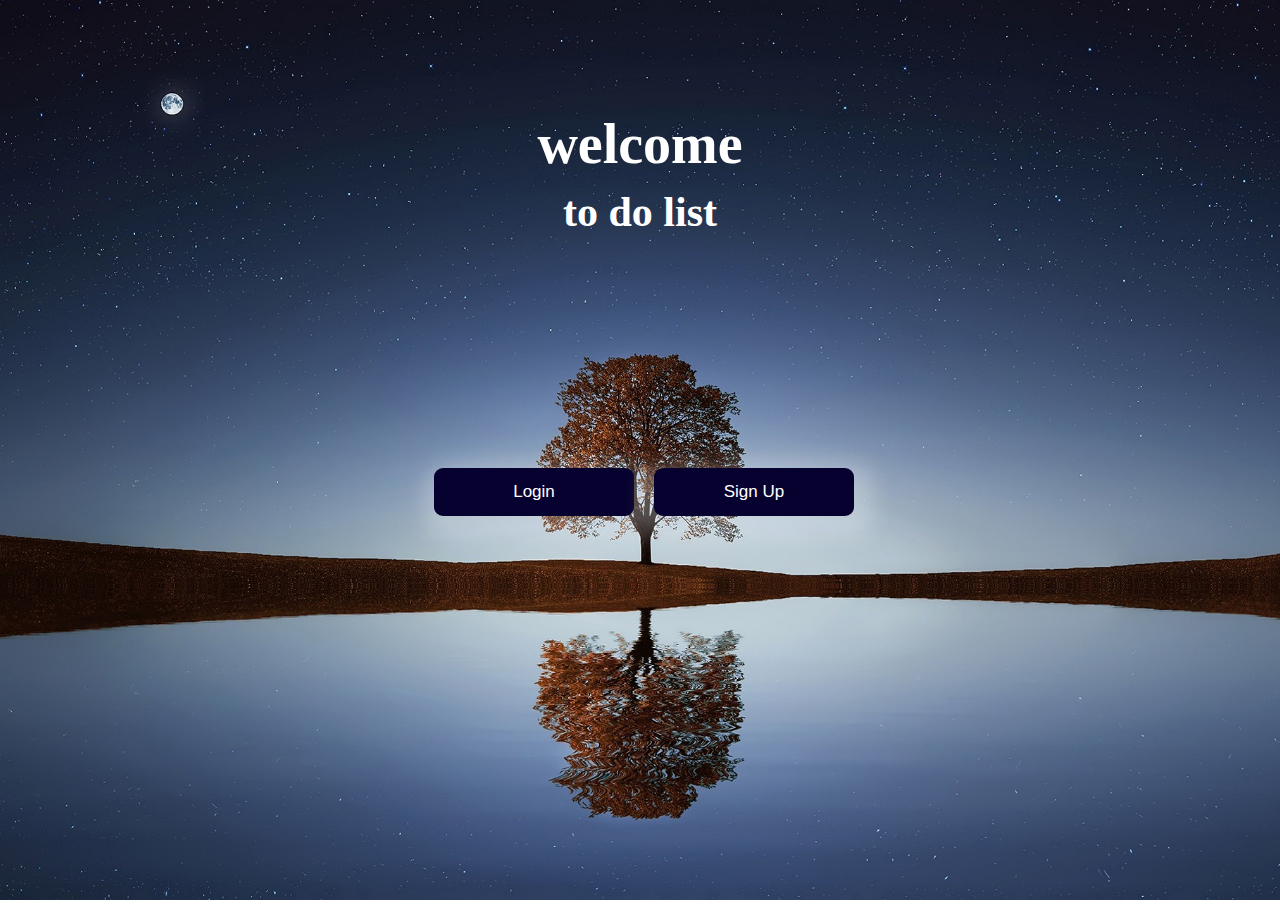
<file: index.html>
<!DOCTYPE html>
<html lang="en">
<head>
    <meta charset="UTF-8">
    <meta name="viewport" content="width=device-width, initial-scale=1.0">
    <link rel="stylesheet" href="style.css">
    <title>Document</title>
</head>
<body>
    <div class="titulos">
        <h1>welcome</h1>
        <h2>to do list</h2>
    </div>
    <div class="btn">
        <div class="btn_login">
            <button id="loginButton"><a href="./src/login.html">Login</a></button>
        </div>
        <div class="btn_sign">
            <button id="signupButton"><a href="./src/sign-up.html">Sign Up</a></button>
        </div>
    </div>
</body>
</html>
</file>
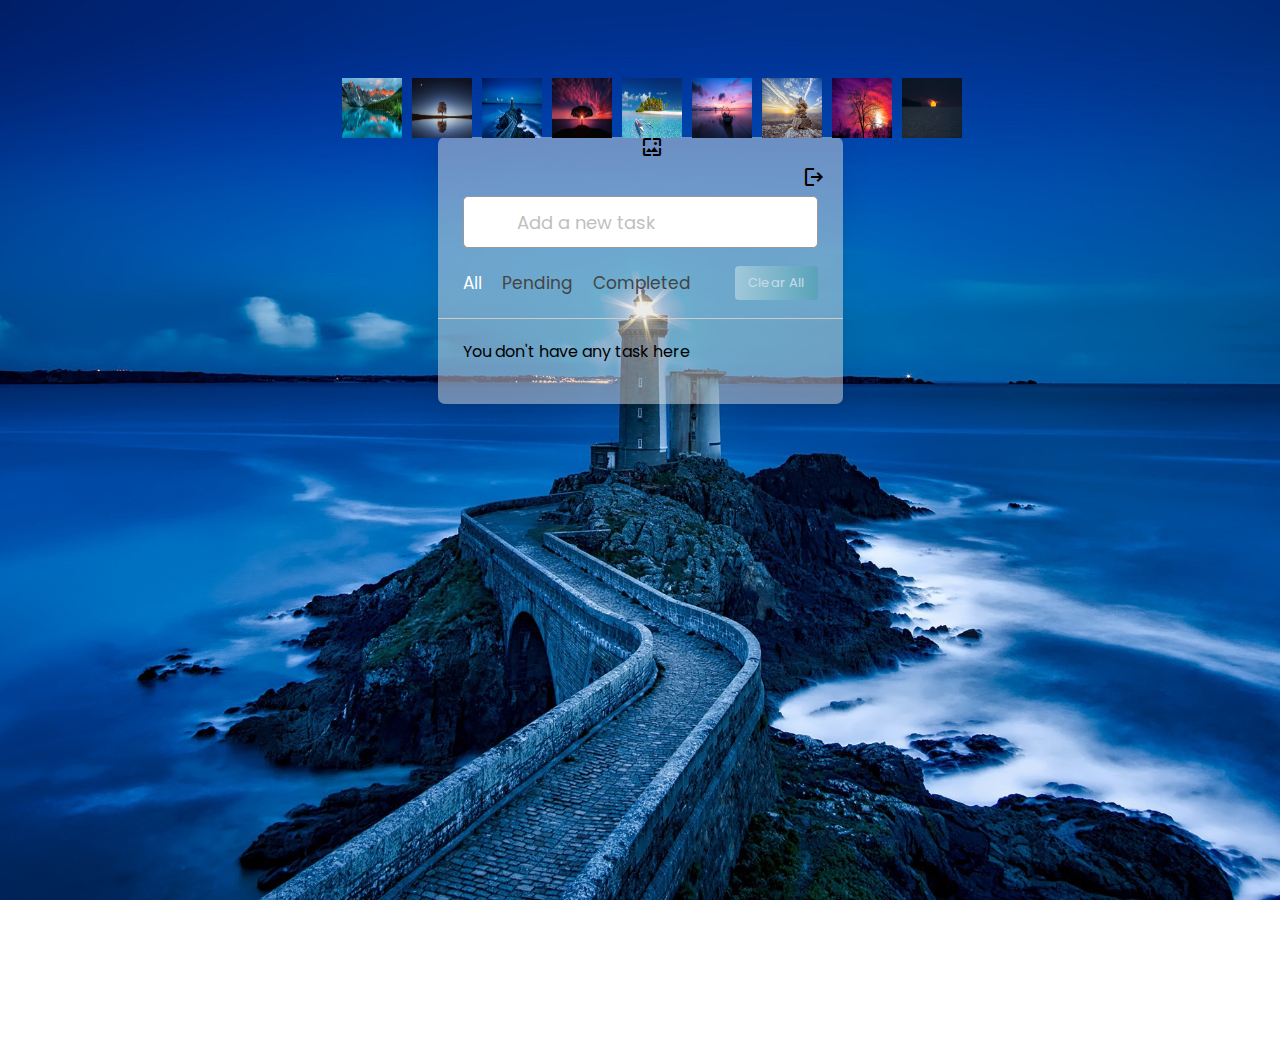
<file: src/list.html>
<!DOCTYPE html>

<html lang="en" dir="ltr">

<head>
    <meta charset="utf-8">
    <title>Todo List </title>
    <meta name="viewport" content="width=device-width, initial-scale=1.0">
    <link rel="stylesheet" href="https://unicons.iconscout.com/release/v4.0.0/css/line.css">
    <link rel="stylesheet" href="https://fonts.googleapis.com/css2?family=Material+Symbols+Outlined:opsz,wght,FILL,GRAD@24,400,0,0" />
        <link rel="stylesheet" href="../src/list.css">
</head>

<body>
    <div class="fondo">
    <span class="material-symbols-outlined">
        wallpaper
        </span>
    <div id="contenedorImagenes" class="oculto">
        <img src="../img/1.jpg" class="miniatura">
        <img src="../img/2.jpg" class="miniatura">
        <img src="../img/3.jpg" class="miniatura">
        <img src="../img/4.jpg" class="miniatura">
        <img src="../img/5.jpg" class="miniatura">
        <img src="../img/6.jpg" class="miniatura">
        <img src="../img/7.jpg" class="miniatura">
        <img src="../img/8.jpg" class="miniatura">
        <img src="../img/9.jpg" class="miniatura">

        
    </div>
</div>



    
    <div class="wrapper">
        <button class="logout-button">
            <span class="material-symbols-outlined">
                logout
            </span>
        </button>
        <div class="task-input">

            <input type="text" placeholder="Add a new task">
        </div>
        <div class="controls">
            <div class="filters">
                <span class="active" id="all">All</span>
                <span id="pending">Pending</span>
                <span id="completed">Completed</span>
            </div>
            <button class="clear-btn">Clear All</button>
        </div>
        <ul class="task-box"></ul>
    </div>

    <script src="../js/list.js"></script>
</body>
</html>
</file>
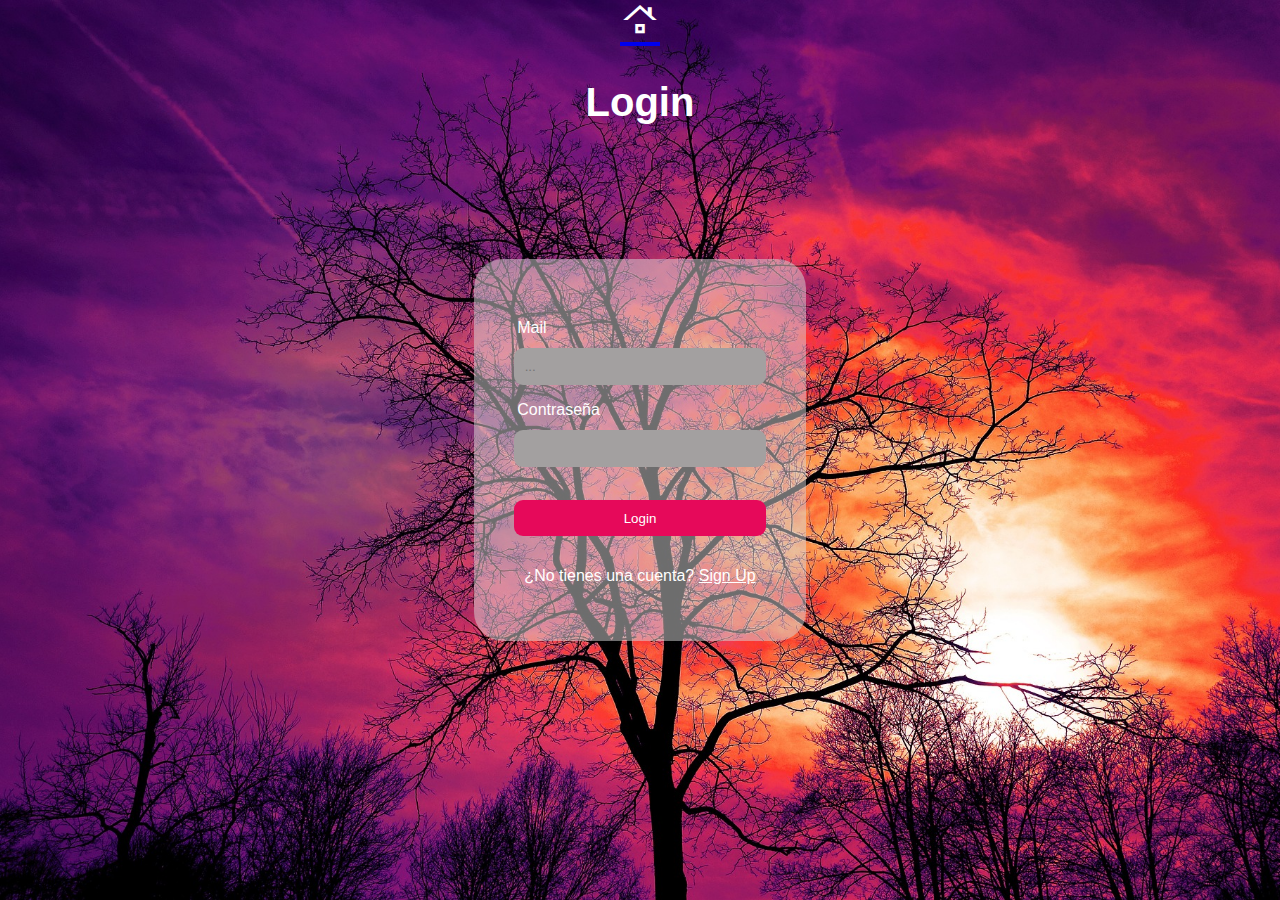
<file: src/login.html>
<!DOCTYPE html>
<html lang="en">
<head>
    <meta charset="UTF-8">
    <meta name="viewport" content="width=device-width, initial-scale=1.0">
    <link rel="stylesheet" href="https://fonts.googleapis.com/css2?family=Material+Symbols+Outlined:opsz,wght,FILL,GRAD@24,400,0,0" />
    <link rel="stylesheet" href="../src/login.css">
    <title>login</title>
</head>
<body>
    
    
    <a href="../index.html">
        <span id="home" class="material-symbols-outlined">
            roofing
            </span>
    </a>
    <h2>Login</h2>
    <section>

        <form id="loginForm">
            <label>Mail</label>
            <input type="email" placeholder="..." id="email" required>
            <label>Contraseña</label>
            <input type="password" placeholder="" id="password" required>
            <input type="submit" value="Login">

        </form>
        <p>¿No tienes una cuenta? <a href="../src/sign-up.html">Sign Up</a></p>

    </section>
    <script src="../js/login.js"></script>
</body>
</html>
</file>
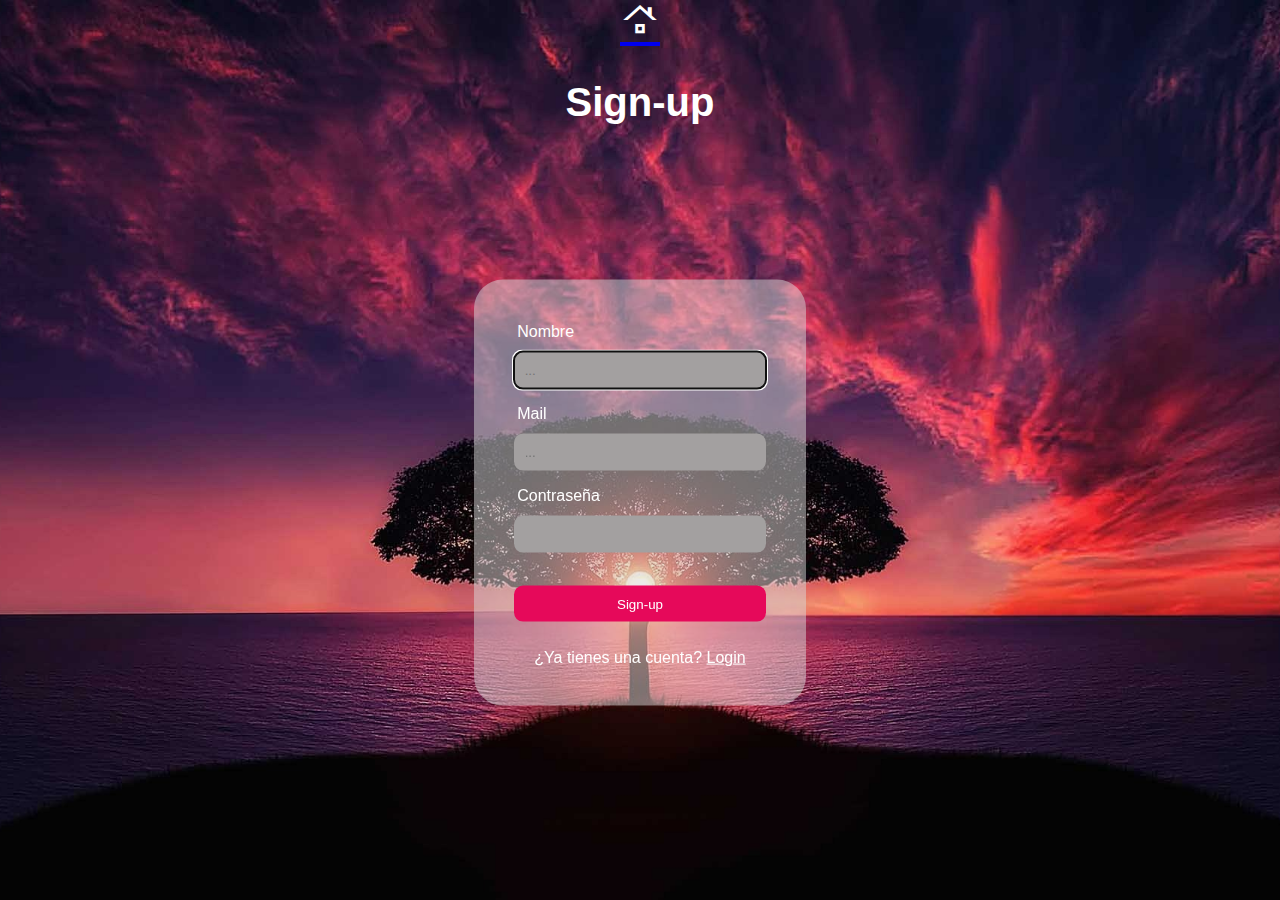
<file: src/sign-up.html>
<!DOCTYPE html>
<html lang="en">
<head>
    <meta charset="UTF-8">
    <meta name="viewport" content="width=device-width, initial-scale=1.0">
    <link rel="stylesheet" href="https://fonts.googleapis.com/css2?family=Material+Symbols+Outlined:opsz,wght,FILL,GRAD@24,400,0,0" />
    <link rel="stylesheet" href="../src/sign-up.css">
    <title>Document</title>
</head>
<body>

    <a href="../index.html">
        <span id="home" class="material-symbols-outlined">
            roofing
            </span>
    </a>
    <h2>Sign-up</h2>
    <section>
    
        <form id="signupForm">
            <label>Nombre</label>
            <input type="text" placeholder="..." id="name" required autofocus>
            <label>Mail</label>
            <input type="email" placeholder="..." id="email" required>
            <label>Contraseña</label>
            <input type="password" placeholder="" id="password" required>
            <input type="submit" value="Sign-up">
        </form>
        <p>¿Ya tienes una cuenta? <a href="../src/login.html">Login</a></p>
    </section>
    <script src="../js/sign-up.js"></script>
</body>
</html>
</file>
<file: style.css>
* {
    margin: 0;
    padding: 0;
    box-sizing: border-box;
}

body {

    overflow: hidden;
    font-family: Arial, Helvetica, sans-serif;
    height: 100vh;
    width: 100%;
    background-position: center;
    background-repeat: no-repeat;
    background-size: cover;
    background-attachment: fixed;
    background-image: url(./img/2.jpg);

}

.titulos {
    position: relative;
    display: flex;
    align-items: center;
    justify-content: space-around;
    justify-items: center;
    gap: 10px;
    flex-direction: column;
    top: 105px;
    margin: 10px;
    color: #fff;
    font-family: Inter;
    font-size: 28px;
    line-height: 58px;
    letter-spacing: 0em;
    text-align: left;


}



.btn {
    text-decoration: none;
    position: relative;
    display: flex;
    align-items: center;
    justify-content: center;
    margin: 322px;
    margin-left: 8px;
    margin-right: 0px;
    

}

.btn_login {
    display: flex;
    align-items: center;
    justify-content: center;
    margin: 10px;
    gap: 10px;


}

.btn_sign {
    display: flex;
    align-items: center;
    justify-content: center;
    margin: 10px;
    gap: 10px;
    
}


a{
    text-decoration: none;
    color: white;
}



button {
    
    width: 200px;
    height: 48px;
    cursor: pointer;
    color: #fff;
    font-size: 17px;
    border-radius: 9px;
    border: none;
    position: relative;
    display: flex;
    align-items: center;
    justify-content: center;
    z-index: 1;
    overflow: hidden;
    background: #07012F;
    transition: 0.1s;
    box-shadow: 5px 9px 21.399999618530273px 14px rgba(255, 255, 255, 0.25);
}

button::after {
    content: '';
    width: 100%;
    height: 100%;
    filter: blur(15px);
    z-index: -1;
    position: absolute;
    left: 0;
    top: 0;
}

.btn_login button,
.btn_sign button {
    transition: transform 0.3s ease-in-out;
}

.btn_login button:hover,
.btn_sign button:hover {
    transform: scale(1.1);
}


/* button:active {
    transform: scale(0.9) rotate(3deg);
    background: radial-gradient(circle farthest-corner at 10% 20%, rgba(255, 94, 247, 1) 17.8%, rgba(2, 245, 255, 1) 100.2%);
    transition: 0.5s;
} */




@media screen and (max-width: 390px) {

    .btn {
        position: relative;
        display: flex;
        align-items: center;
        justify-content: space-between;
        margin: 251px;
        margin-left: 0px;
        margin-right: 0px;
        flex-direction: column;
        flex-wrap: wrap;
    }


}
</file>
<file: src/list.css>
@import url('https://fonts.googleapis.com/css2?family=Poppins:wght@400;500;600;700&display=swap');

* {
    margin: 0;
    padding: 0;
    box-sizing: border-box;
    font-family: 'Poppins', sans-serif;
}

body {
    overflow: hidden;

    background-repeat: no-repeat;
    background-position: center;
    background-size: cover;
    height: 100vh;
    background-attachment: fixed;
    background-image: url(../img/3.jpg);
}



.wrapper {
    max-width: 405px;
    padding: 28px 0 30px;
    margin: 137px auto;
    background-color: rgba(217, 217, 217, 0.5);
    border-radius: 7px;
    box-shadow: 0 10px 30px rgba(0, 0, 0, 0.1);
}

.task-input {
    height: 52px;
    padding: 0 25px;
    position: relative;
}

.task-input img {
    top: 50%;
    position: absolute;
    transform: translate(17px, -50%);
}

.task-input input {
    height: 100%;
    width: 100%;
    outline: none;
    font-size: 18px;
    border-radius: 5px;
    padding: 0 20px 0 53px;
    border: 1px solid #999;
}

.task-input input:focus,
.task-input input.active {
    padding-left: 52px;
    border: none;
}

.task-input input::placeholder {
    color: #bfbfbf;
}

.controls,
li {
    display: flex;
    align-items: center;
    justify-content: space-between;
}

.controls {
    padding: 18px 25px;
    border-bottom: 1px solid #ccc;
}

.filters span {
    margin: 0 8px;
    font-size: 17px;
    color: #444444;
    cursor: pointer;
}

.filters span:first-child {
    margin-left: 0;
}

.filters span.active {
    color: #ffffff;
}

.controls .clear-btn {

    cursor: pointer;
    border: none;
    opacity: 0.6;
    outline: none;
    color: #fff;
    cursor: pointer;
    font-size: 13px;
    padding: 7px 13px;
    border-radius: 4px;
    letter-spacing: 0.3px;
    pointer-events: none;
    transition: transform 0.25s ease;
    background: #4CA1AF;
    background: -webkit-linear-gradient(to right, #C4E0E5, #4CA1AF);
    /* Chrome 10-25, Safari 5.1-6 */
    background: linear-gradient(to right, #C4E0E5, #4CA1AF);
    /* W3C, IE 10+/ Edge, Firefox 16+, Chrome 26+, Opera 12+, Safari 7+ */

}

.clear-btn.active {
    opacity: 0.9;
    pointer-events: auto;
}

.clear-btn:active {
    transform: scale(0.93);
}

.task-box {
    margin-top: 20px;
    margin-right: 5px;
    padding: 0 20px 10px 25px;
}

.task-box.overflow {
    overflow-y: auto;
    max-height: 300px;
}

.task-box::-webkit-scrollbar {
    width: 5px;
}

.task-box::-webkit-scrollbar-track {
    background: #f1f1f1;
    border-radius: 25px;
}

.task-box::-webkit-scrollbar-thumb {
    background: #e6e6e6;
    border-radius: 25px;
}

.task-box .task {
    list-style: none;
    font-size: 17px;
    margin-bottom: 18px;
    padding-bottom: 16px;
    align-items: flex-start;
    border-bottom: 1px solid #ccc;
}

.task-box .task:last-child {
    margin-bottom: 0;
    border-bottom: 0;
    padding-bottom: 0;
}

.task-box .task label {
    display: flex;
    align-items: flex-start;
}

.task label input {
    margin-top: 7px;
    accent-color: #3c87ff;
}

.task label p {
    user-select: none;
    margin-left: 12px;
    word-wrap: break-word;
}

.task label p.checked {
    text-decoration: line-through;
}

.task-box .settings {
    position: relative;
}

.settings :where(i, li) {
    cursor: pointer;
}

.settings .task-menu {
    z-index: 10;
    right: -5px;
    bottom: -65px;
    padding: 5px 0;
    background: #fff;
    position: absolute;
    border-radius: 4px;
    transform: scale(0);
    transform-origin: top right;
    box-shadow: 0 0 6px rgba(0, 0, 0, 0.15);
    transition: transform 0.2s ease;
}

.task-box .task:last-child .task-menu {
    bottom: 0;
    transform-origin: bottom right;
}

.task-box .task:first-child .task-menu {
    bottom: -65px;
    transform-origin: top right;
}

.task-menu.show {
    transform: scale(1);
}

.task-menu li {
    height: 25px;
    font-size: 16px;
    margin-bottom: -6px;
    padding: 15px 15px;
    cursor: pointer;
    justify-content: flex-start;
}

.task-menu li:last-child {
    margin-bottom: 0;
}

.settings li:hover {
    background: #f5f5f5;
}

.settings li i {
    padding-right: 8px;
}

.logout-button {
    position: relative;
    color: black;
    background: none;
    border: none;
    outline: none;
    cursor: pointer;
    left: 90%; 
}




.miniatura {
    width: 60px;
    height: 60px;
    margin: 5px;
    cursor: pointer;
}

#contenedorImagenes {
    display: none;
    position: absolute;
    top: -200%;
    left: 50%;
    transform: translateX(-50%);
    display: flex;
    flex-direction: row; 
    
}

.miniatura:hover {
    opacity: 0.5;
}

.oculto {
    display: none;
}

.fondo{
    position: absolute;
    top: 15%; /* Ajusta la posición vertical del ícono */
    left: 50%; /* Ajusta la posición horizontal del ícono */
    cursor: pointer;
    z-index: 2;
    cursor: pointer;

}

@media screen and (max-width: 767px) {
    .miniatura {
        width: 40px; 
        height: 40px;
        margin: 3px;
    }
}

@media (max-width: 400px) {
    body {
        padding: 0 10px;
    }

    .wrapper {
        padding: 20px 0;
    }

    .filters span {
        margin: 0 5px;
    }

    .task-input {
        padding: 0 20px;
    }

    .controls {
        padding: 18px 20px;
    }

    .task-box {
        margin-top: 20px;
        margin-right: 5px;
        padding: 0 15px 10px 20px;
    }

    .task label input {
        margin-top: 4px;
    }
}
</file>
<file: src/login.css>
* {
    margin: 0;
    padding: 0;
    box-sizing: all 0.1s cubic-bezier(0.645, 0.045, 0.355, 1);

}

body {
    overflow: hidden;
    font-family: Arial, Helvetica, sans-serif;
    height: 100vh;
    width: 100%;
    background-position: center;
    background-repeat: no-repeat;
    background-size: cover;
    background-attachment: fixed;
    background-image: url(../img/8.jpg);
}

#loginForm {
    color: aliceblue;
}



section {
    background-color: rgba(217, 217, 217, 0.5);
    display: flex;
    flex-wrap: wrap;
    align-items: center;
    justify-content: center;
    padding: 1em;
    width: 300px;
    height: 350px;
    border-radius: 29px;
    position: absolute;
    top: 50%;
    left: 50%;
    transform: translate(-50%, -50%);


}

h2 {
    text-align: center;
    width: 100%;
    margin-bottom: 1em;
    font-size: 2.5em;
    color: white;
}

section form {
    padding: 1.5em;
    display: flex;
    flex-wrap: wrap;
    max-width: 500px;
    border-radius: 20px;
}

section form label {
    color: white;
    width: 100%;
    padding: 0.2em;
    margin-bottom: 0.5em;
}

section form input {
    width: 100%;
    margin-bottom: 1em;
    padding: 0.8em;
    border-radius: 9px;
    border: none;
    background-color: rgb(163, 160, 160);

}

section form input[ type='submit'] {
    margin-top: 1.5em;
    background-color: rgb(230, 9, 90);
    color: white;

}

section form input[ type='submit']:active {
    transform: scale(0.98);
}

section p {
    
    margin-top: -4em;
    color: white;
}

section p a {

    color: rgb(255, 255, 255);
}

/*home*/

#home { 
    
    width: 100%;
    margin-bottom: 1em;
    display: flex;
    align-items: center;
    justify-content: center;
    font-size: 2.5em;
    color: white;

}


@media only screen and (max-width: 480px) {
    img {
        width: 100%;
    }
}
</file>
<file: src/sign-up.css>
* {
    margin: 0;
    padding: 0;
    box-sizing: all 0.1s cubic-bezier(0.645, 0.045, 0.355, 1);

}

body {
    overflow: hidden;
    font-family: Arial, Helvetica, sans-serif;
    height: 100vh;
    width: 100%;
    background-position: center;
    background-repeat: no-repeat;
    background-size: cover;
    background-attachment: fixed;
    background-image: url(../img/4.jpg);
}

#loginForm {
    color: aliceblue;
}





section {
    background-color: rgba(217, 217, 217, 0.5);
    display: flex;
    flex-wrap: wrap;
    align-items: center;
    justify-content: center;
    padding: 1em;
    width: 300px;
    height: 394px;
    border-radius: 29px;
    position: absolute;
    top: 50%;
    left: 50%;
    transform: translate(-50%, -40%);
    align-content: space-between;


}

h2 {
    text-align: center;
    width: 100%;
    margin-bottom: 1em;
    font-size: 2.5em;
    color: white;
}

section form {
    padding: 1.5em;
    display: flex;
    flex-wrap: wrap;
    max-width: 500px;
    border-radius: 20px;
}

section form label {
    color: white;
    width: 100%;
    padding: 0.2em;
    margin-bottom: 0.5em;
}

section form input {
    width: 100%;
    margin-bottom: 1em;
    padding: 0.8em;
    border-radius: 9px;
    border: none;
    background-color: rgb(163, 160, 160);

}

section form input[ type='submit'] {
    margin-top: 1.5em;
    background-color: rgb(230, 9, 90);
    color: white;

}

section form input[ type='submit']:active {
    transform: scale(0.98);
}

section p {
    
    margin-top: -4em;
    color: white;
}

section p a {

    color: rgb(255, 255, 255);
}

/*home*/

#home { 
    
    width: 100%;
    margin-bottom: 1em;
    display: flex;
    align-items: center;
    justify-content: center;
    font-size: 2.5em;
    color: white;

}

@media only screen and (max-width: 480px) {
    img {
        width: 100%;
    }
}
</file>
